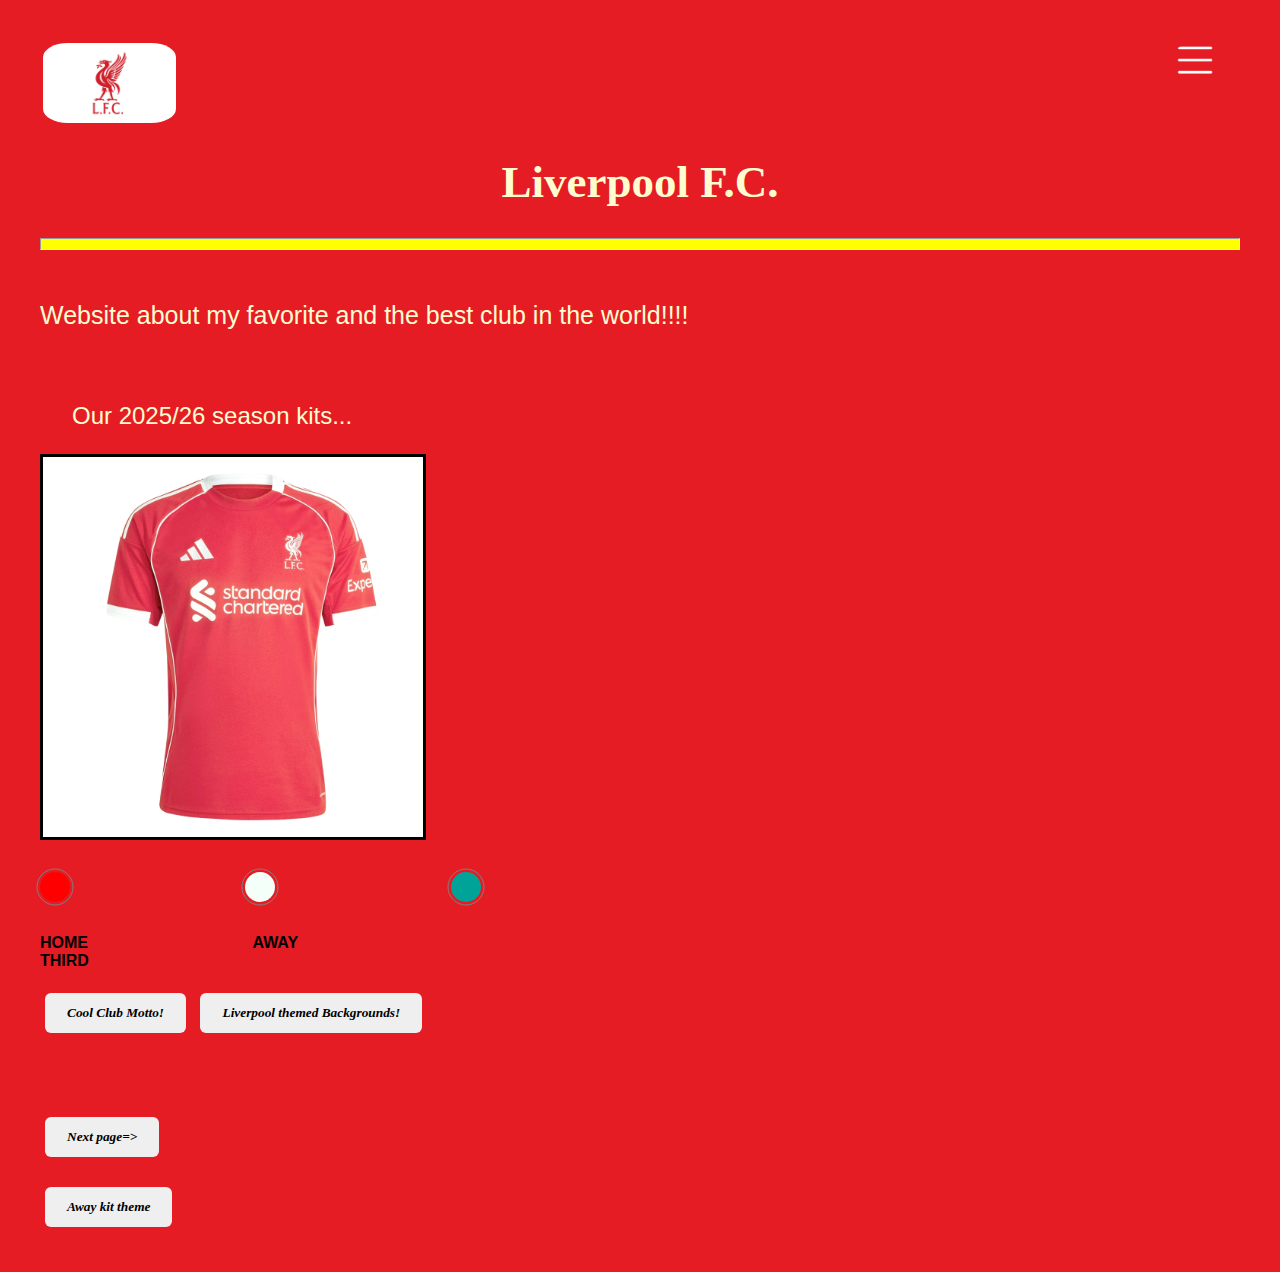
<file: index.html>
<html>
    <head>
        <link rel="stylesheet" href="styleliverpool.css" />
        <script src="scriptliverpool.js" > </script> 
        <link href="Liverpool Logo.png" rel="icon">
    </head>
    <body>
        <header><a href="index.html"> <img src="crest away.jpg" alt="Crest" class="homebutton" width="133px" height="80px"></a></header>
        <div class="menuu">
            <header > <button> <img src="hamburgfixed.png" width="50px" height="50px"></button></header>
            <div class="inside" > 
                <a href="index.html">Home page</a>
                <a href="liverpool page 2.html"> Page 2</a>
                <a href="https://www.liverpoolfc.com/"> Official LFC Website</a>
                <a href="https://en.wikipedia.org/wiki/Liverpool_F.C.">Learn More</a>
                
            </div>
        </div>
        <h1 class="page1header"> Liverpool F.C.</h1>
        <hr style="background-color: yellow; height: 10px ;" align="center"> <br>
        <p> Website about my favorite and the best club in the world!!!!</p>
        <div class="align">
            
        </div>
        <div class="container"> 
            <div class="description">
                <p class="title"> Our 2025/26 season kits...</p>
            </div> <br>
            <div class="image">
            <img src="Homeee.jpg"alt="current" id="kit display"/>
            </div><br> <br>
            
            <div class="Years"  >
                <span class="dots red" value="Homeee"></span>
                <span class="dots white" value="AWAY"></span> 
                <span class="dots auqa" Value="3RD"></span> 
            </div><br>
            <div>
                <strong class="names">HOME</strong>
                <strong class="names">AWAY</strong>
                <strong class="names">THIRD</strong>
            </div>

        </div> <br>
        
        <button onclick="Thechant()" class="bright"> Cool Club Motto! </button>
        <button onclick="Changebgcolor()", align="center" class="bright">Liverpool themed Backgrounds! </button> <br> <br> <br> <br>
        <a href="liverpool page 2.html"> <button class="bright"> Next page=></button> </a> 
        <footer> <a href= "liverpoolawaytheme.html"> <button class="bright"> Away kit theme</button></a></footer>
        

    </body>
</html>
</file>
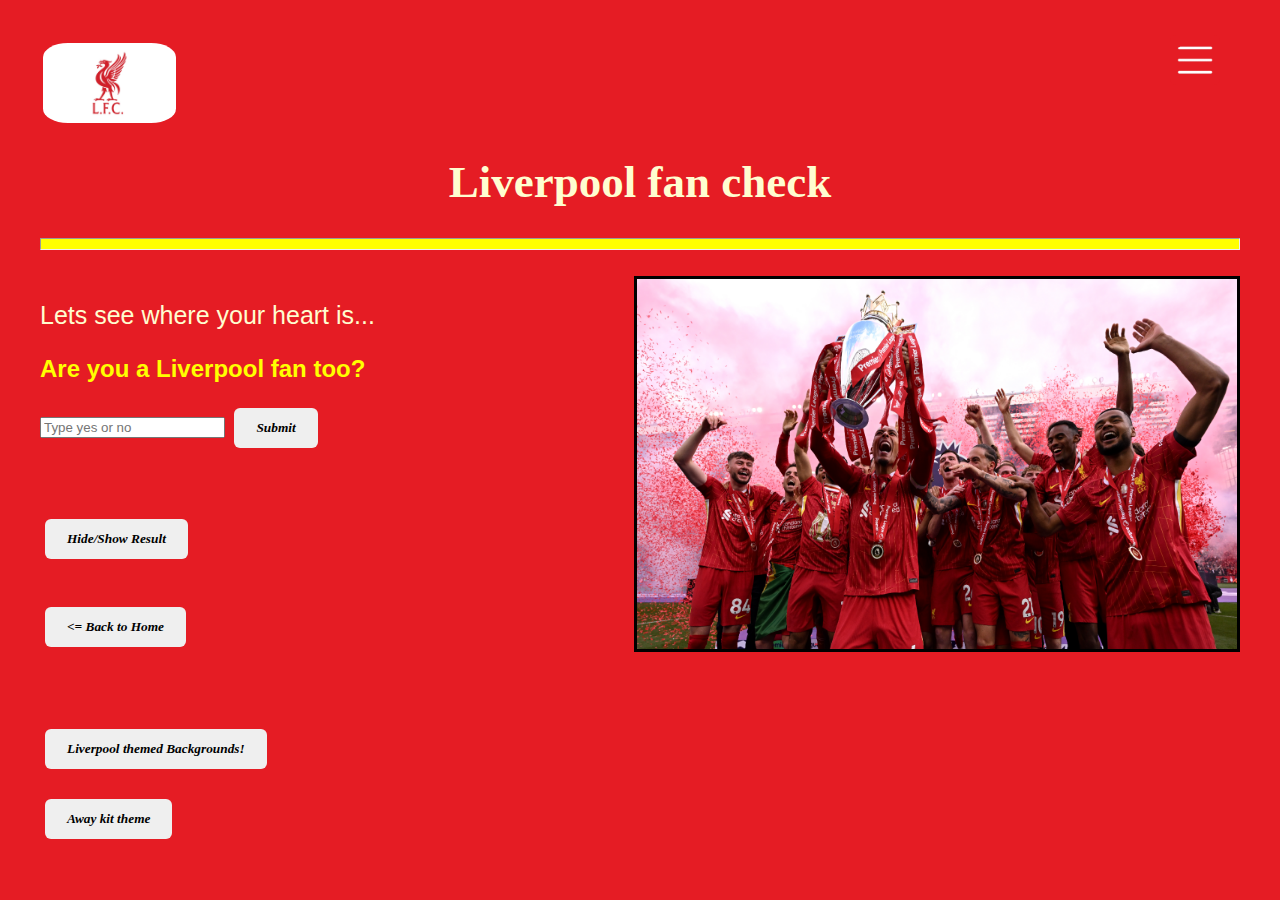
<file: liverpool page 2.html>
<html>
    <head>
        <link rel="stylesheet" href="styleliverpool.css" />
        <script src="scriptliverpool.js" > </script>
        <link href="Liverpool Logo.png" rel="icon">
    </head>
    <body>
        <header><a href="index.html"> <img src="crest away.jpg" alt="Crest" class="homebutton" width="133px" height="80px"></a></header>
        <div class="menuu">
            <header > <button> <img src="hamburgfixed.png" width="50px" height="50px"></button></header>
            <div class="inside" > 
                <a href="index.html">Home page</a>
                <a href="liverpool page 2.html"> Page 2</a>
                <a href="https://www.liverpoolfc.com/"> Official LFC Website</a>
                <a href="https://en.wikipedia.org/wiki/Liverpool_F.C.">Learn More</a>
            </div>
        </div>
        <h1 class="page2header">Liverpool fan check </h1>
        <hr style="background-color: yellow ; height: 10px"  align="center"> <br>
        
        <img src="TrophyLift.png" align="right" width="600px" height="370px" style="border: solid; height: 370px; width: 600px;">
        
        
        <p> Lets see where your heart is...</p>
        <h2> Are you a Liverpool fan too?</h2>

        <input id="Fananswer" placeholder="Type yes or no ">
        <button onclick="Checkifcool()" class="bright">Submit</button>
        <p id="Fancoolcheck"></p> <br> <br> 
        <button onclick="hideorshowres()" class="bright">Hide/Show Result</button> <br> <br>
        <a href="index.html"> <button class="bright"><= Back to Home</button></a> <br> <br> <br> <br>
        <button onclick="Changebgcolor()", align="center" class="bright">Liverpool themed Backgrounds! </button> <br> 

        <footer> <a href="Liverpoolawaythemepage2.html"><button class="bright"> Away kit theme</button></a></footer>
        
    </body>
</html>
</file>
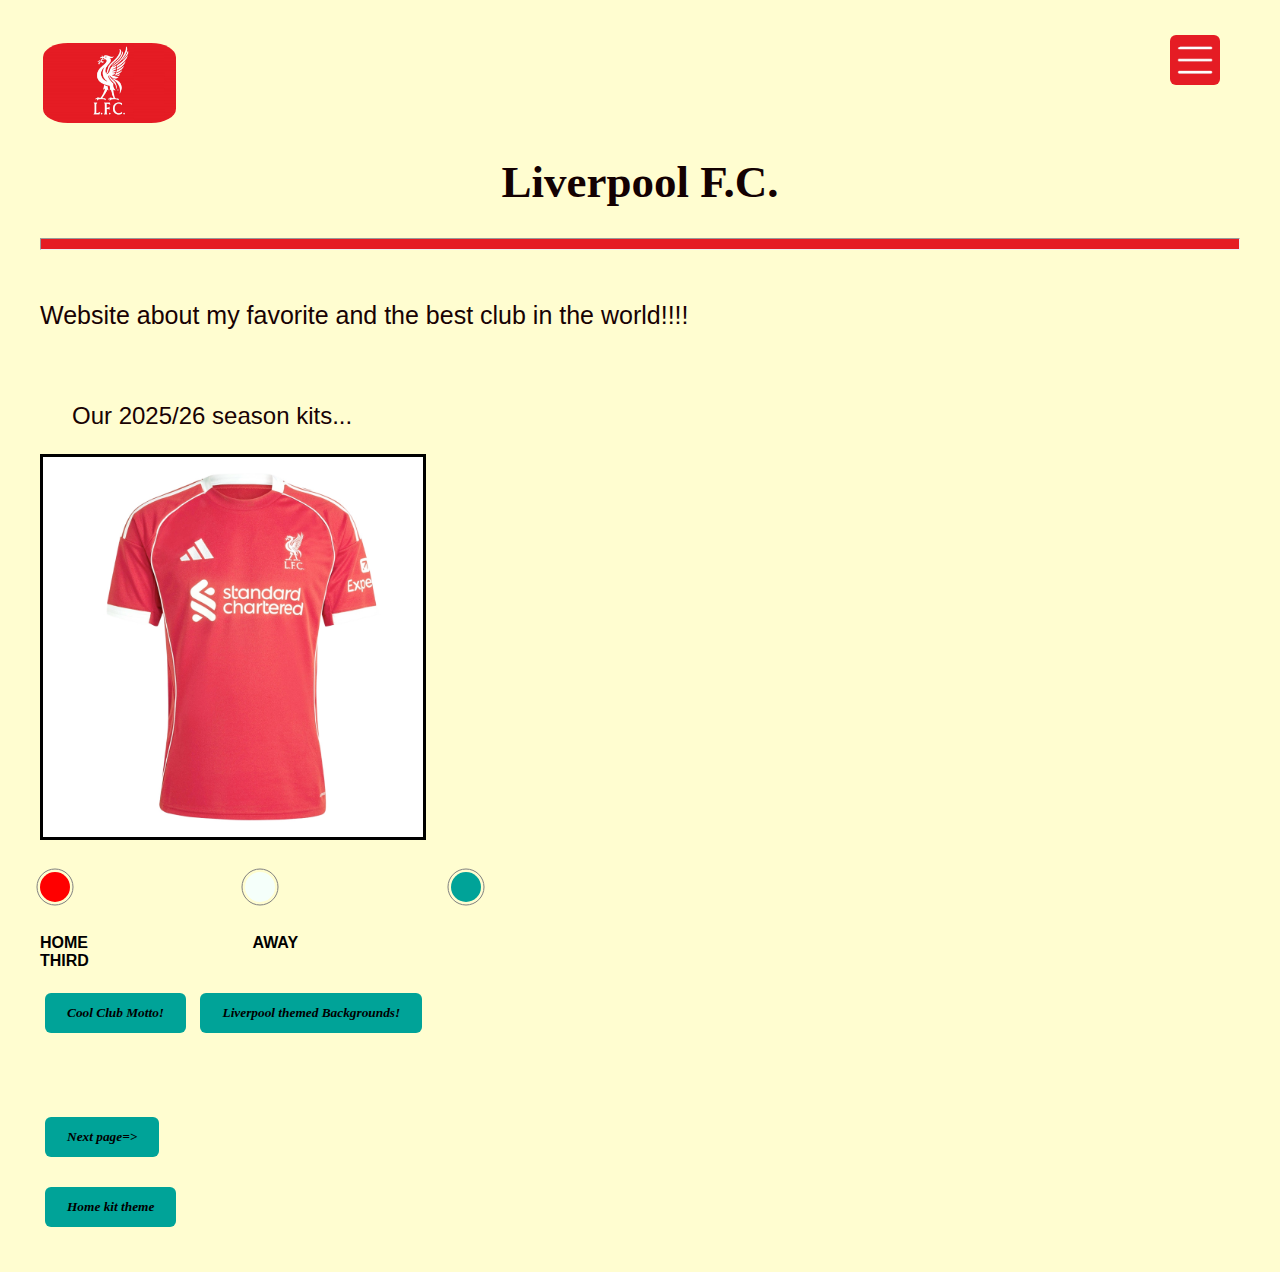
<file: liverpoolawaytheme.html>
<html>
    <head>
        <link rel="stylesheet" href="styleliverpoolaway.css" />
        <script src="scriptliverpoolaway.js" > </script> 
        <link href="Liverpool Logo.png" rel="icon">
    </head>
    <body>
        <header><a href="liverpoolawaytheme.html"> <img src="LFC crest.jpg" alt="Crest" class="homebutton" width="133px" height="80px"></a></header>
        <div class="menuu">
            <header > <button> <img src="hamburgfixed.png" width="50px" height="50px"></button></header>
            <div class="inside" > 
                <a href="liverpoolawaytheme.html">Home page</a>
                <a href="Liverpoolawaythemepage2.html"> Page 2</a>
                <a href="https://www.liverpoolfc.com/"> Official LFC Website</a>
                <a href="https://en.wikipedia.org/wiki/Liverpool_F.C.">Learn More</a>
            </div>
        </div>
        <h1 class="page1header"> Liverpool F.C.</h1>
        <hr style="background-color: rgb(229, 28, 36); height: 10px ;" align="center"> <br>
        <p> Website about my favorite and the best club in the world!!!!</p>
        <div class="align">
            
        </div>
        <div class="container"> 
            <div class="description">
                <p class="title"> Our 2025/26 season kits...</p>
            </div> <br>
            <div class="image">
            <img src="Homeee.jpg"alt="current" id="kit display"/>
            </div><br>
            
            <div class="Years"  >
                <span class="dots red" value="Homeee"></span>
                <span class="dots white" value="AWAY"></span>
                <span class="dots auqa" Value="3RD"></span>
            </div> <br>
            <div>
                <strong class="names">HOME</strong>
                <strong class="names">AWAY</strong>
                <strong class="names">THIRD</strong>
            </div>
            

        </div> <br>
        
        <button onclick="Thechant()" class="bright"> Cool Club Motto! </button>
        <button onclick="Changebgcolor()", align="center" class="bright">Liverpool themed Backgrounds! </button> <br> <br> <br> <br>
        <a href="Liverpoolawaythemepage2.html"> <button class="bright"> Next page=></button> </a> 
        <footer> <a href="index.html"> <button class="bright">Home kit theme</button> </a></footer>
        

    </body>
</html>
</file>
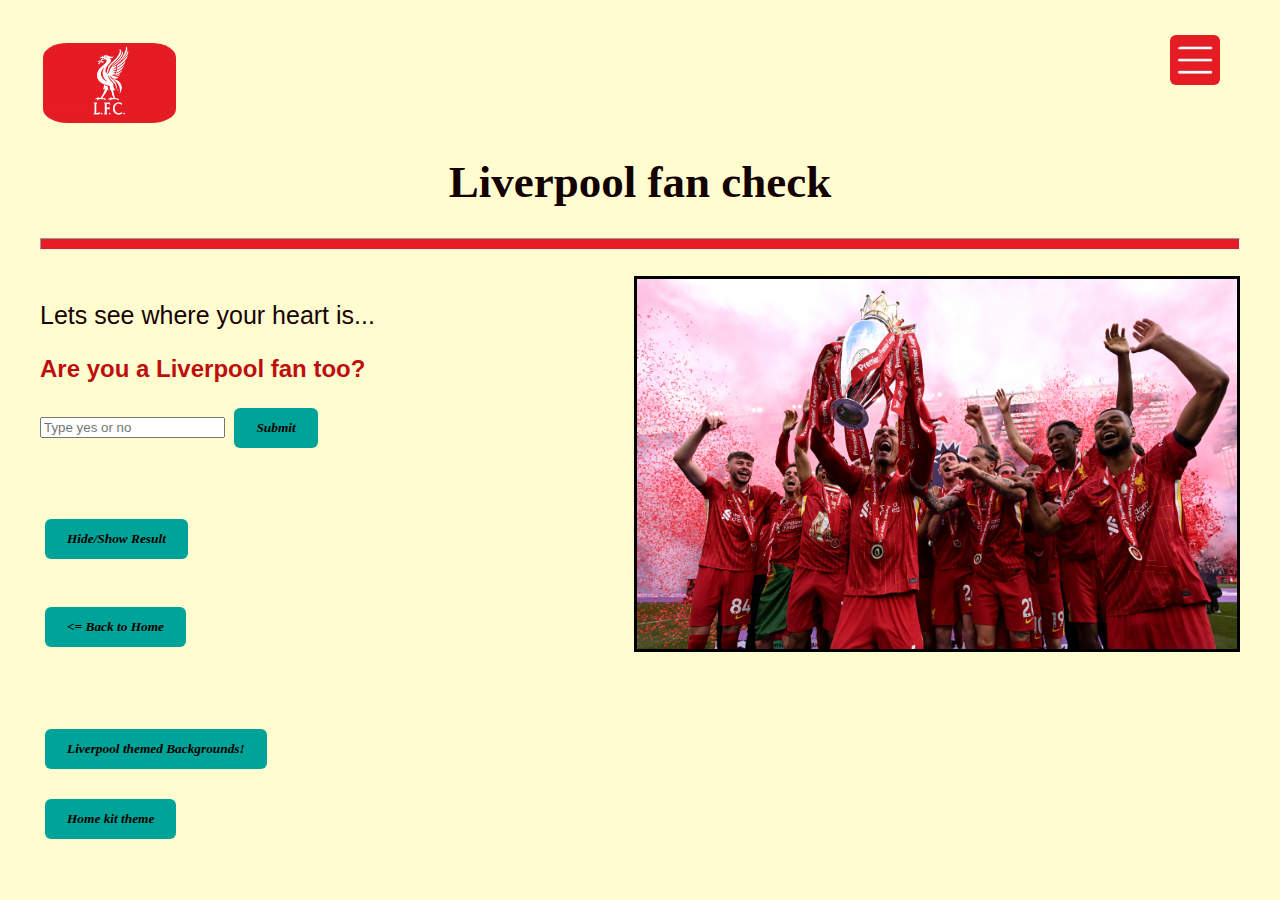
<file: Liverpoolawaythemepage2.html>
<html>
    <head>
        <link rel="stylesheet" href="styleliverpoolaway.css" />
        <script src="scriptliverpoolaway.js" > </script>
        <link href="Liverpool Logo.png" rel="icon">
    </head>
    <body>
        <header><a href="liverpoolawaytheme.html"> <img src="LFC crest.jpg" alt="Crest" class="homebutton" width="133px" height="80px"></a></header>
        <div class="menuu">
            <header > <button> <img src="hamburgfixed.png" width="50px" height="50px"></button></header>
            <div class="inside" > 
                <a href="liverpoolawaytheme.html">Home page</a>
                <a href="Liverpoolawaythemepage2.html"> Page 2</a>
                <a href="https://www.liverpoolfc.com/"> Official LFC Website</a>
                <a href="https://en.wikipedia.org/wiki/Liverpool_F.C.">Learn More</a>
            </div>
        </div>
        <h1 class="page2header">Liverpool fan check </h1>
        <hr style="background-color: rgb(229, 28, 36) ; height: 10px"  align="center"> <br>
        
        <img src="TrophyLift.png" align="right" width="600px" height="370px" style="border: solid; height: 370px; width: 600px;">
        
        
        <p> Lets see where your heart is...</p>
        <h2> Are you a Liverpool fan too?</h2>

        <input id="Fananswer" placeholder="Type yes or no ">
        <button onclick="Checkifcool()" class="bright">Submit</button>
        <p id="Fancoolcheck"></p> <br> <br> 
        <button onclick="hideorshowres()" class="bright">Hide/Show Result</button> <br> <br>
        <a href="liverpoolawaytheme.html"> <button class="bright"><= Back to Home</button></a><br> <br> <br> <br>
        <button onclick="Changebgcolor()", align="center" class="bright">Liverpool themed Backgrounds! </button> <br> 

        <footer> <a href="liverpool page 2.html"><button class="bright"> Home kit theme</button></a></footer>
        
    </body>
</html>
</file>
<file: styleliverpool.css>
body {
    font-family: sans-serif;
    margin: 40px;
    background-color: rgb(229, 28, 36);
    transition: background-color 0.5s ease;
    
    
}

.container {
   margin-top:3em;
   display:grid;
   grid-template-columns: 1fr 1fr;
   
   position: relative;
   
}
.description {
   
   margin-left: 2em;
}
.title {
   font-size: 1.5em;
}
.years {
   display: grid;
   grid-template-columns: repeat(3, 1fr);
   grid-column-gap: 1em;
   margin-bottom: 2em;
}
.dots {
   position:relative;
   margin-top:2em;
   height: 30px;
   width: 30px;
   border-radius: 60%; 
   cursor: pointer;
}
.dots.dots:click {
   border:solid black;
}
.dots::after {
   position:absolute;
   content: "";
   height: 35px;
   width: 35px;
   border-radius: 60%;
   border: 1px solid gray;
   top: 50%;
   left: 50%;
   transform: translate(-50%, -50% )
}
.red {
   background-color: #ff0000;
}
.white {
   background-color:mintcream ;
}
.auqa {
   background-color: #00A398;
}
.names {
   margin-top: 10em;
   margin-right: 10em;
}


.image img {
   width: 380px;
   height: 380px;
   border:solid black;
   justify-items: center;
}
 h1{
    text-align:center;
    color: rgb(255 253 208);
 }
 .page1header {
   font-size: 45px;
   font-family: 'Times New Roman', Times, serif;
 }

 button{
    padding: 10px 20px;
    border:solid transparent;
    border-radius: 6px;
    cursor: pointer;
    margin: 5px;
    font-family:Tahoma ;
    font-weight: bold;
    font-style: italic;
    border-width: 2px;
    

    
    
    
    
    
 }

 a {
    display: block;
    margin-top: 20px;
    font-size: 18px;
    color: rgb(255 253 208);
    
 }

 p  { color: rgb(255 253 208);
    font-size: 25px;
    
   }


h2 {
    color: yellow;
}

.bright:hover {
   color:crimson;
   border:solid black;
   border-width: 2px;
   
}
.homebutton {
   border:solid transparent;
   border-radius: 20%;
   
   
   
  
}
.homebutton:hover {
   border-color: bisque;
}
/*.align {
   display: flex;
   justify-content: left;
   align-items: center;
   margin-left: 0;
   align-self:left;
   
}*/
@view-transition {
   navigation: auto;
 }
 .page2header {
   font-family: 'Times New Roman', Times, serif;
   font-size: 45px;
}

   

.menuu button {
   background-color:rgb(229, 28, 36);
   width: 50px;
   height:50px;
   padding:0;
   cursor: pointer;
   display:flex;
   justify-content:center;
   align-items: center;
   border: none;
}.menuu {
   display:block;
   margin-left: 85%;
   right: 55px;
   align-items: center;
   position: absolute;
   top: 30px;
}
.menuu button img {
   width: 100%;
   height: 100%;
   object-fit: cover;
}

.menuu a {
   display: block;
   color: black;
   text-decoration: none;
   padding: 10px 15px;
}

.menuu .inside {
   display: none;
   position:absolute;
   background-color: bisque;
   min-width: 100px;
   box-shadow: 2px 2px 5px black;
}
.menuu:hover .inside {
   display:block;
}

.menuu:hover button{
   background-color: rgb(180, 16,0);
}
.menuu a:hover {
   background-color: rgb(167, 156, 142);
}
</file>
<file: styleliverpoolaway.css>
body {
    font-family: sans-serif;
    margin: 40px;
    background-color: rgb(255 253 208);
    transition: background-color 0.5s ease;
    
    
}

.container {
   margin-top:3em;
   display:grid;
   grid-template-columns: 1fr 1fr;
   
   position: relative;
   
}
.description {
   
   margin-left: 2em;
}
.title {
   font-size: 1.5em;
}
.years {
   display: grid;
   grid-template-columns: repeat(3, 1fr);
   grid-column-gap: 1em;
   margin-bottom:2em ;
}
.dots {
   position:relative;
   margin-top:2em;
   height: 30px;
   width: 30px;
   border-radius: 60%; 
   cursor: pointer;
}
.dots::after {
   position:absolute;
   content: "";
   height: 35px;
   width: 35px;
   border-radius: 60%;
   border: 1px solid gray;
   top: 50%;
   left: 50%;
   transform: translate(-50%, -50% )
}
.red {
   background-color: #ff0000;
}
.white {
   background-color:mintcream ;
}
.auqa {
   background-color: #00A398;
}
.names {
    margin-top: 10em;
    margin-right: 10em;
 }

.image img {
   width: 380px;
   height: 380px;
   border:solid black;
}
 h1{
    text-align:center;
    color: rgb(19, 1, 2);
 }
 .page1header {
   font-size: 45px;
   font-family: 'Times New Roman', Times, serif;
 }

 button{
    padding: 10px 20px;
    border:solid transparent;
    background-color: #00A398;
    border-radius: 6px;
    cursor: pointer;
    margin: 5px;
    font-family:Tahoma ;
    font-weight: bold;
    font-style: italic;
    border-width: 2px;
    
    
    
    
    
    
 }

 a {
    display: block;
    margin-top: 20px;
    font-size: 18px;
    color: rgb(229, 28, 36);
    
 }

 p  { color: rgb(24, 2, 3);
    font-size: 25px;
    
   }


h2 {
    color: rgb(190, 15, 15);
}

.bright:hover {
   color:#09d6c9;
   border:solid black;
   border-width: 2px;
   
}
.homebutton {
   border:solid transparent;
   border-radius: 20%;
   
   
  
}
.homebutton:hover {
   border-color: bisque;
}
/*.align {
   display: flex;
   justify-content: left;
   align-items: center;
   margin-left: 0;
   align-self:left;
   
}*/
@view-transition {
    navigation: auto;
  }
  .page2header {
    font-family: 'Times New Roman', Times, serif;
    font-size: 45px;
}


   

.menuu button {
   background-color:rgb(229, 28, 36);
   width: 50px;
   height:50px;
   padding:0;
   cursor: pointer;
   display:flex;
   justify-content:center;
   align-items: center;
   border: none;


}.menuu {
   display:block;
   margin-left: 85%;
   right: 55px;
   align-items: center;
   position: absolute;
   top: 30px;
}
.menuu button img {
   width: 100%;
   height: 100%;
   object-fit: cover;
}

.menuu a {
   display: block;
   color: black;
   text-decoration: none;
   padding: 10px 15px;
}

.menuu .inside {
   display: none;
   position:absolute;
   background-color: bisque;
   min-width: 100px;
   box-shadow: 2px 2px 5px black;
}
.menuu:hover .inside {
   display:block;
}

.menuu:hover button{
   background-color: rgb(180, 16,0);
}
.menuu a:hover {
   background-color: rgb(167, 156, 142);
}
</file>
